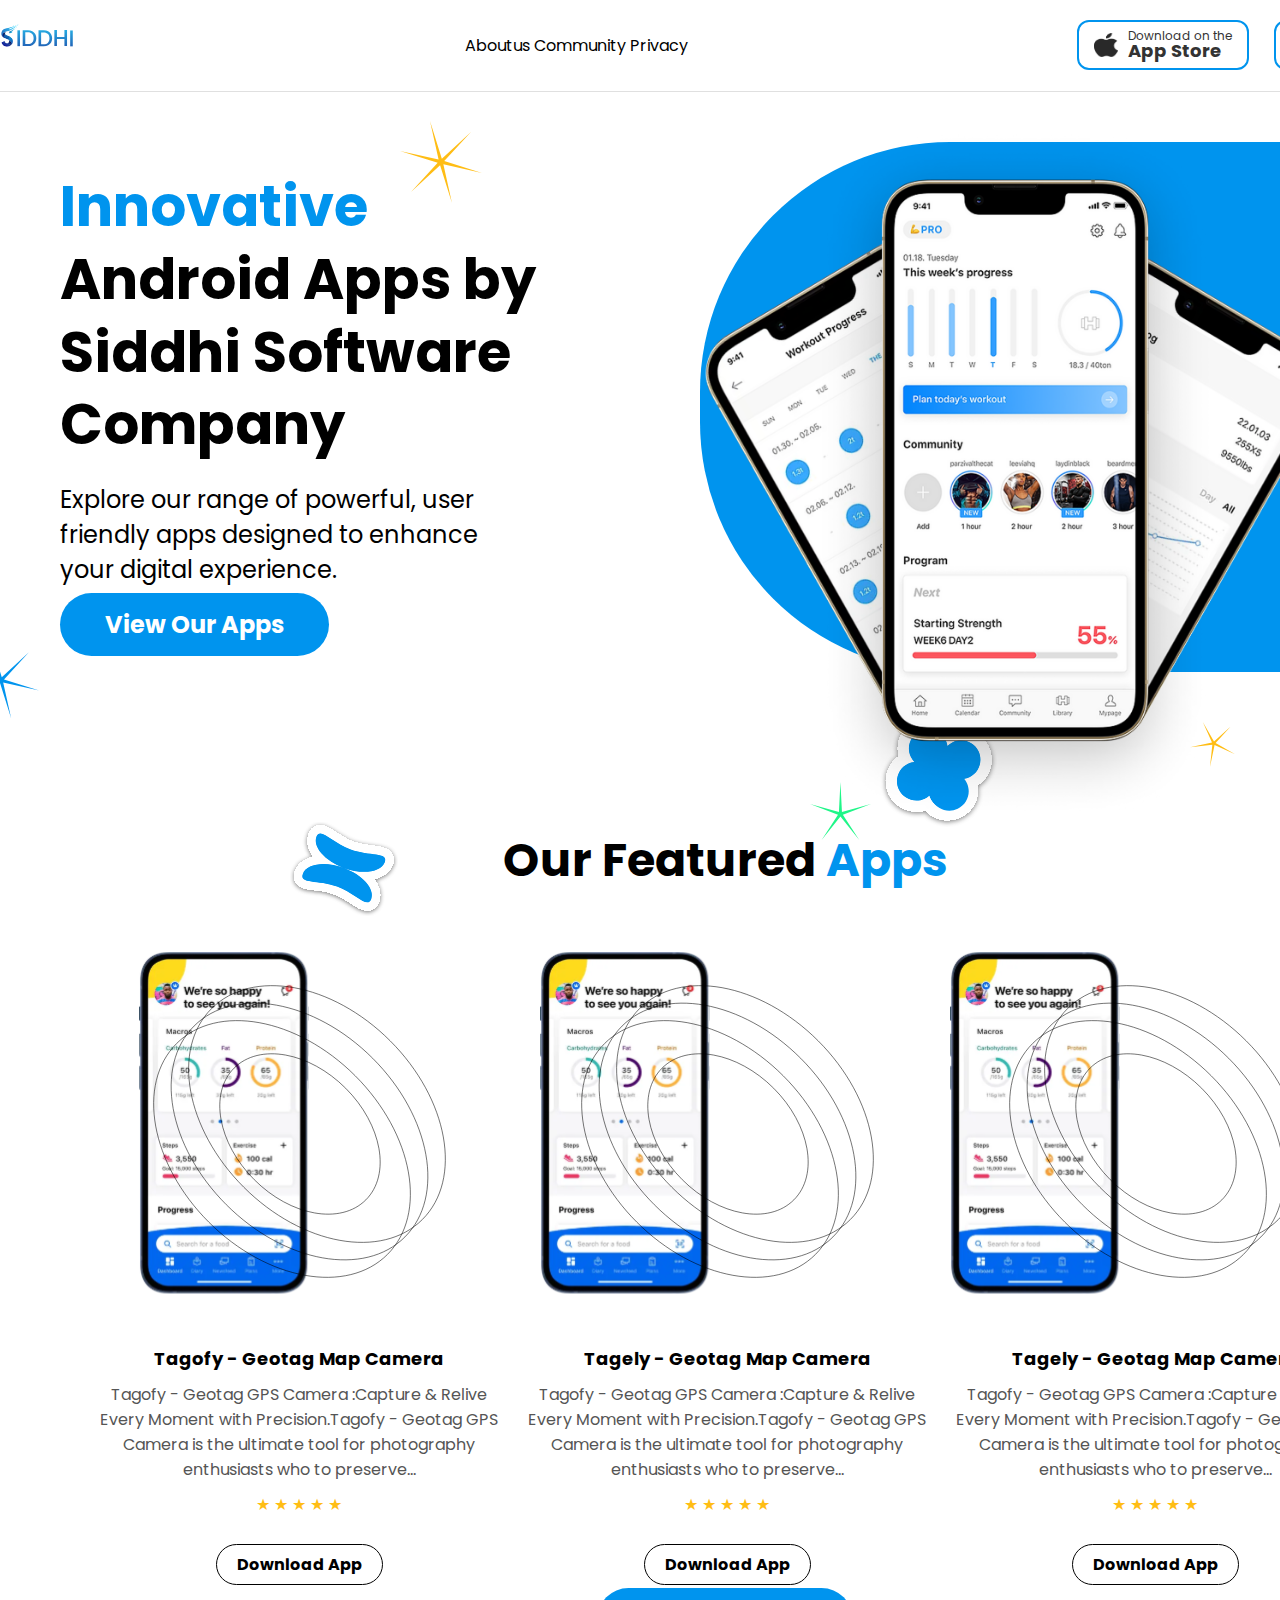
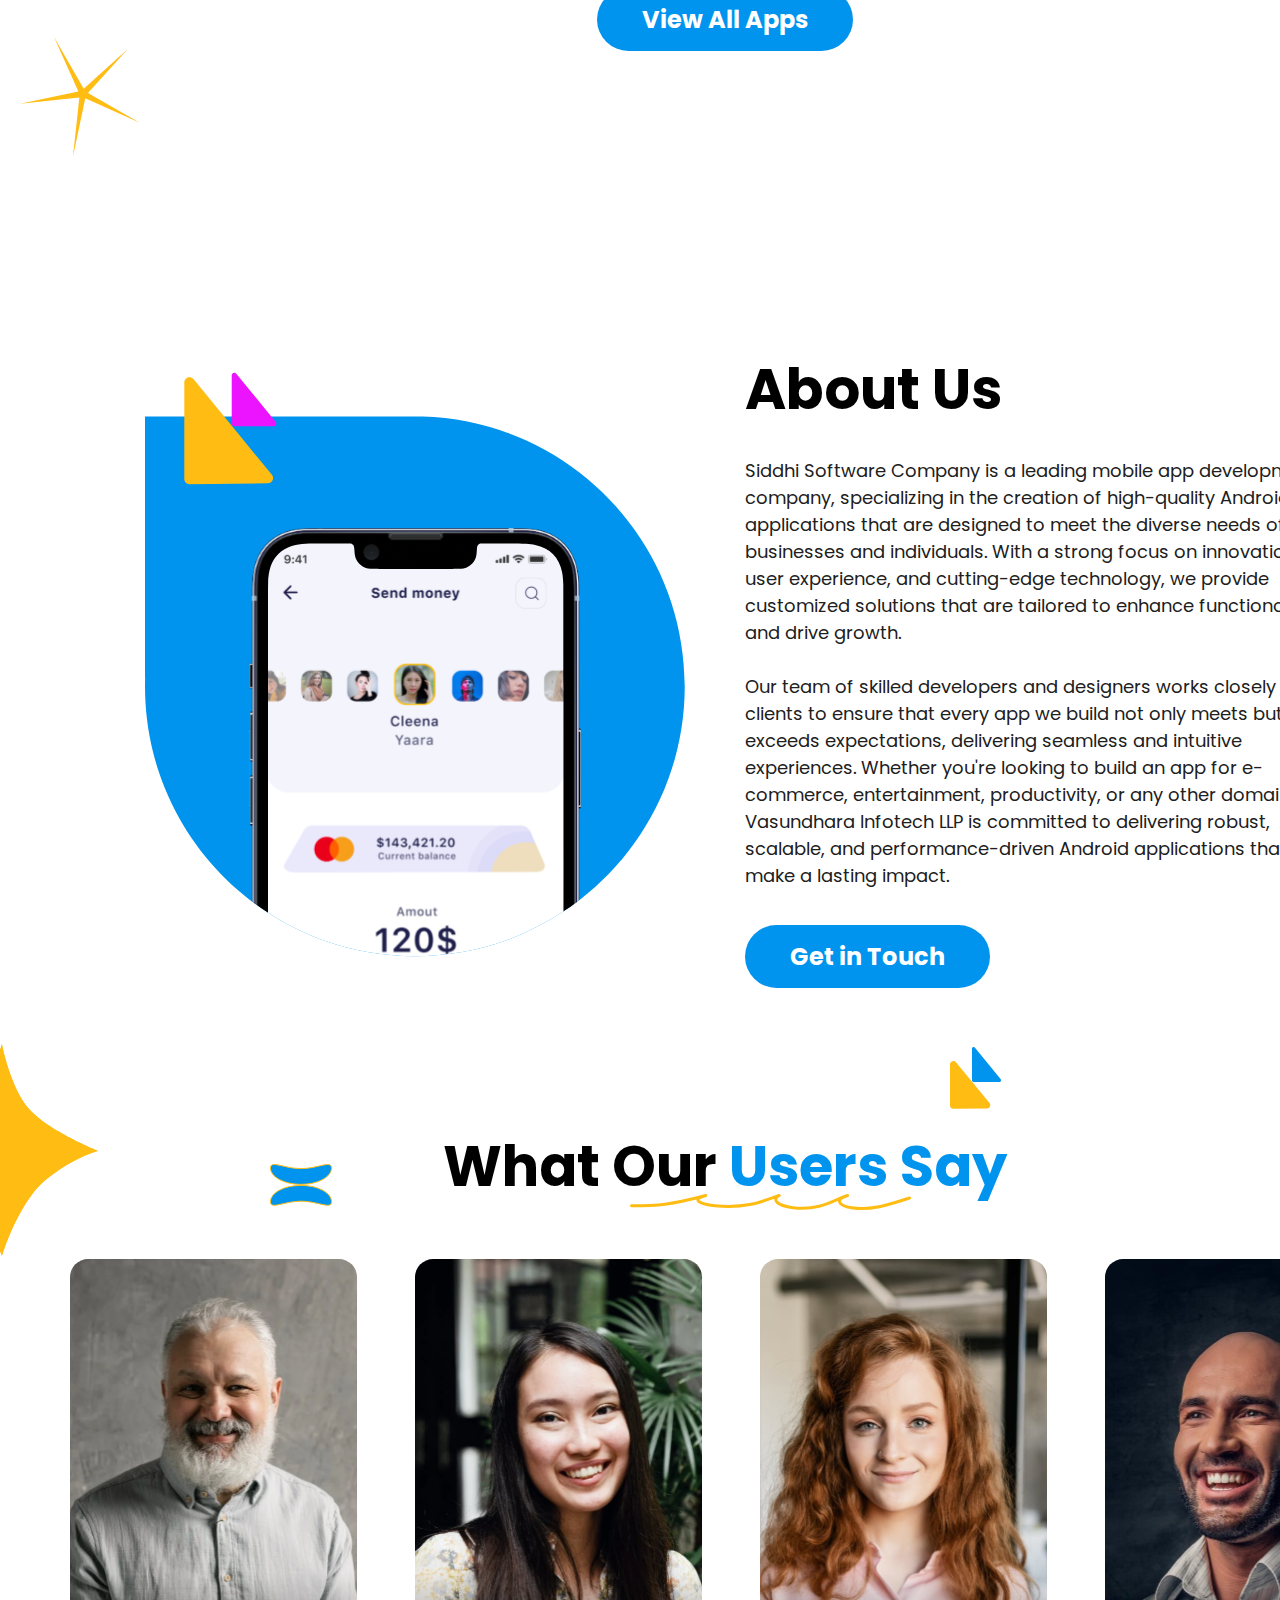
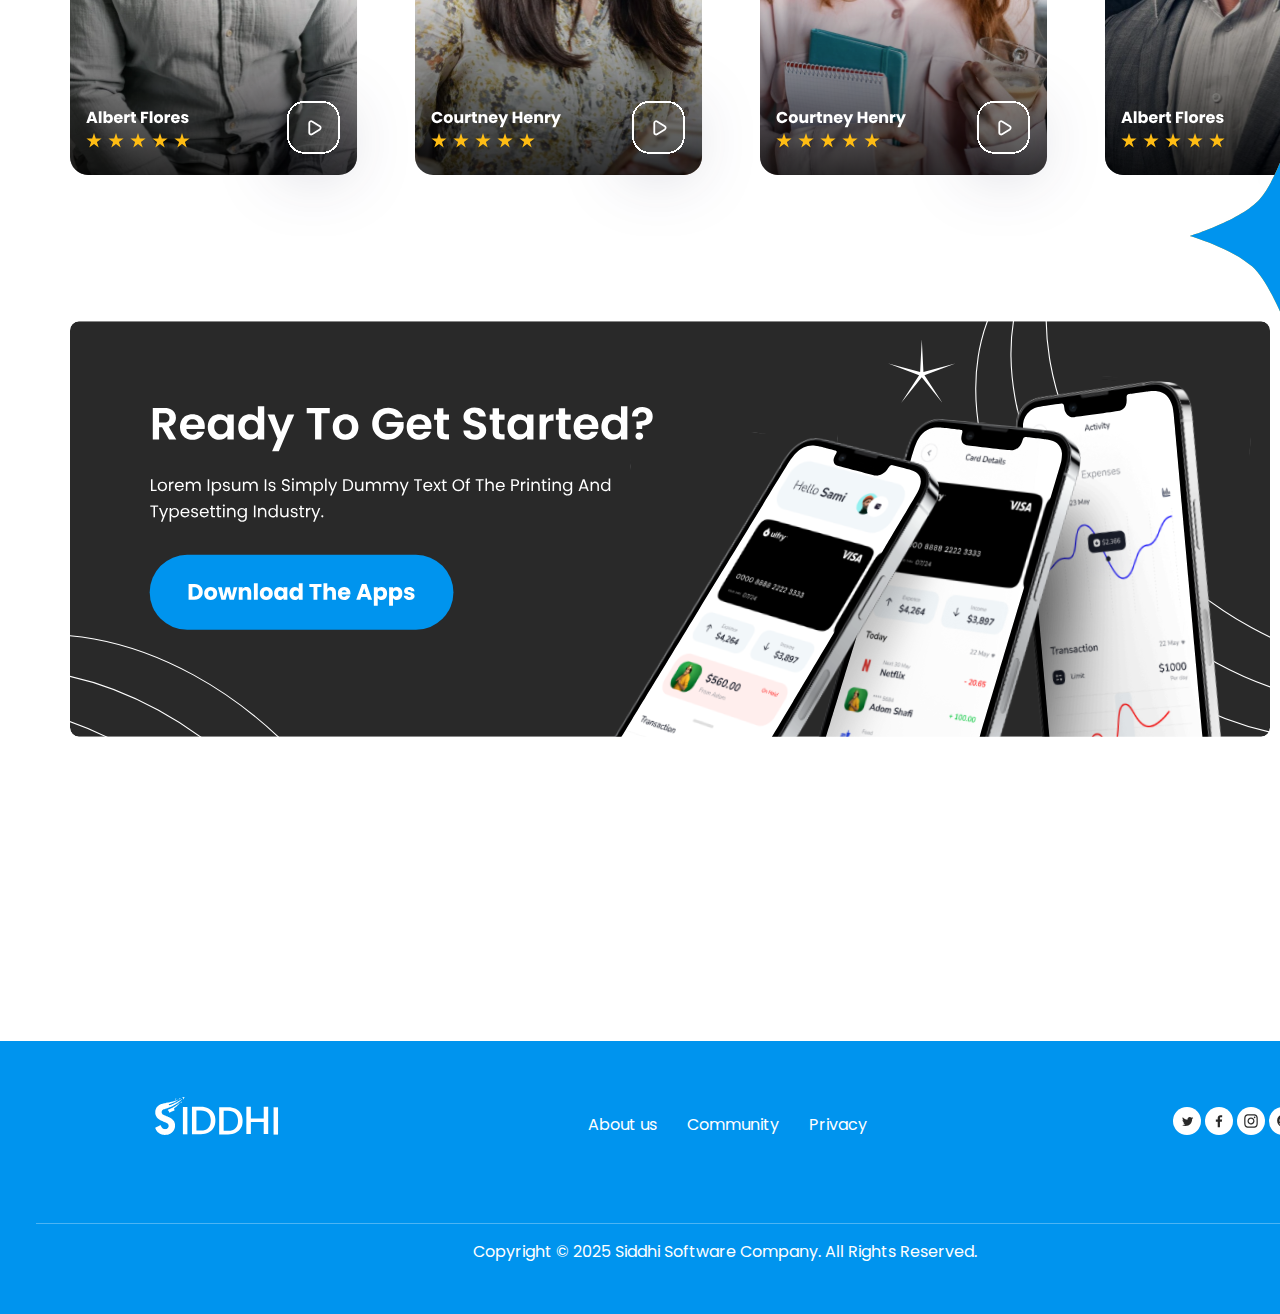
<file: index.html>
<!DOCTYPE html>
<html lang="en">
<head>
  <meta charset="UTF-8" />
  <meta name="viewport" content="width=device-width, initial-scale=1.0" />
  <title>Siddhi Software Company</title>
  <link rel="stylesheet" href="style.css" />
  <link href="https://fonts.googleapis.com/css2?family=Poppins:wght@400;600;700&display=swap" rel="stylesheet">
</head>
<body>
  <!-- Header Section -->
  <header class="header">
    <div class="container nav">
      <h1 class="logo"><img src ="siddhilogo.svg"></h1>
      <div class="navthree">
            
                Aboutus 
                Community
                Privacy
        
        </div>  
      <div style="display: flex; gap:25px;">
            <!-- App Store Button -->
             <a href="#" 
             style="display:inline-flex; align-items:center; border:2px solid rgba(0, 148, 238, 1); border-radius:12px; padding:8px 15px; text-decoration:none; color:#333; font-family:Arial, sans-serif; background-color:white;">
    
         <!-- Apple Logo -->
          <img src="appstore.png" 
         alt="Apple Logo" 
         style="width:24px; height:24px; margin-right:10px; ">
    
          <!-- Text -->
          <div style="display:flex; flex-direction:column; line-height:1;">
                <span style="font-size:12px;">Download on the</span>
                  <span style="font-size:18px; font-weight:bold;">App Store</span>
          </div>
              </a>
             <!-- Play Store Button -->
                <a href="#" style="display:inline-flex; align-items:center; border:2px solid rgba(0, 148, 238, 1); border-radius:12px; padding:8px 15px; text-decoration:none; color:#333; font-family:Arial, sans-serif; background-color:white;">
    
              <!-- Play Store Icon -->
               <img src="playstore.png" alt="Google Play Icon" style="width:28px; height:28px; margin-right:10px;">

                <!-- Text -->
               <div style="display:flex; flex-direction:column; line-height:1;">
                   <span style="font-size:12px;">Download on the</span>
                         <span style="font-size:18px; font-weight:bold;">Play Store</span>
             </div>
              </a>
        </div>
    </div>
    </div>
  </header>

  <!-- Hero Section -->
   <img src="Star.svg" class="star1">
    <div class="container hero-content">
      <div class="hero-text">
        <br><br>
        <h2 style="color: rgba(0, 148, 238, 1); margin-top: 30px;">Innovative <br><span>Android Apps by <br>Siddhi Software <br>Company</span></h2>
        <p>Explore our range of powerful, user<br>friendly apps designed to enhance <br>your digital experience.</p>
        <a href="#" class="btn-primary">View Our Apps</a>
      </div>
      <div class="hero-img">
        <img src="fitbro.png" alt="App Preview"> </div>
        <div class="curved-box"></div>
    </div>
    <img src="Star 2.svg">
    <img style="position: absolute; margin-left: 1150px; margin-top:80px ;" src="Star 6.svg" >
    <img style="position: absolute; margin-left: 840px; margin-top:70px ;" src="Group 30.svg">
    <img style="position: absolute; margin-left: 770px; margin-top:140px ;" src="Star 5.svg">
    <img style="position: absolute; margin-left:250px; margin-top:180px ;" src="Group 28.svg">

  <!-- Featured Apps -->
       <img style="position: absolute; margin-left: 99px; margin-top:310px ;" src="image 6.svg">
       <img style="position: absolute; margin-left: 500px; margin-top:310px ;" src="image 6.svg">
       <img style="position: absolute; margin-left: 910px; margin-top:310px ;" src="image 6.svg">
  <section class="featured">
    <div class="container">
      <h2 style="margin-top: 100px;">Our Featured <span>Apps</span></h2>
     <div style="gap:100px;"></div>
      <div class="app-grid">
        <div class="app-card">
          <img src="phone bg.svg" alt="App Preview">
          <h3>Tagofy - Geotag Map Camera</h3>
          <p>Tagofy - Geotag GPS Camera :Capture & Relive <br> Every Moment with Precision.Tagofy - Geotag GPS <br>
             Camera is the ultimate tool for photography<br>enthusiasts who to preserve...</p>
          <div class="stars">★  ★  ★  ★  ★</div>
          <br>
          <a href="#" class="btn-secondary">Download App</a>
        </div>

        <div class="app-card">
          <img src="phone bg.svg" alt="App Preview">
          <h3>Tagely - Geotag Map Camera</h3>
          <p>Tagofy - Geotag GPS Camera :Capture & Relive <br> Every Moment with Precision.Tagofy - Geotag GPS <br>
             Camera is the ultimate tool for photography<br>enthusiasts who to preserve...</p>
          <div class="stars">★  ★  ★  ★  ★</div>
          <br>
          <a href="#" class="btn-secondary">Download App</a>
        </div>

        <div class="app-card">
          <img src="phone bg.svg" alt="App Preview">
          <h3>Tagely - Geotag Map Camera</h3>
           <p>Tagofy - Geotag GPS Camera :Capture & Relive <br> Every Moment with Precision.Tagofy - Geotag GPS <br>
              Camera is the ultimate tool for photography<br>enthusiasts who to preserve...</p>         
               <div class="stars">★  ★  ★  ★  ★</div>
               <br>
          <a href="#" class="btn-secondary">Download App</a>
        </div>
         </div>
        <br>
      <a href="#" class="btn-primary center">View All Apps</a>
    </div>
  </section>
            <img style="position: absolute ; margin-left: 20px;"  src="Star 9.svg">


  

  <!-- About Us -->
   <br><br>
   <section class="about-section">
      <div class="about-img"><img src="Group 48095448.svg" alt="App UI"></div>
      <div class="about-text">
        <h2>About Us</h2>
        <br>
        <p>
          Siddhi Software Company is a leading mobile app development <br>
          company, specializing in the creation of high-quality Android <br>
          applications that are designed to meet the diverse needs of <br>
          businesses and individuals. With a strong focus on innovation,<br> 
          user experience, and cutting-edge technology, we provide <br>
          customized solutions that are tailored to enhance functionality<br> and drive growth. 
          <br><br>
          Our team of skilled developers and designers works closely with <br>
          clients to ensure that every app we build not only meets but <br>
           exceeds expectations, delivering seamless and intuitive<br>
            experiences. Whether you're looking to build an app for e-<br>
            commerce, entertainment, productivity, or any other domain,<br>
             Vasundhara Infotech LLP is committed to delivering robust,<br>
              scalable, and performance-driven Android applications that<br>
               make a lasting impact.
        </p>
       <br><br>
        <a href="#" class="btn-primary">Get in Touch</a>
      </div>
   </section>

    <!-- Testimonials -->
     <img style="position: absolute; margin-left: 950px;" src="Group 48095447.svg">
       <img style="position: absolute;" src="Rectangle 99.svg">
       <img style="position: absolute; margin-left: 270px; margin-top:120px ;" src="Group 18.svg">
       <img style="position: absolute; margin-left: 630px; margin-top:150px ;" src="Background illustration.svg">

  <section class="testimonials">
    <div class="container">
      <h2>What Our <span>Users Say</span></h2>
      <div class="testimonial-grid">
        
          <img src="1.svg" alt="User">
          <img src="2.svg" alt="User">
          <img src="3.svg" alt="User">
          <img src="4.svg" alt="User">
          <img style="position:absolute;margin-left: 1120px; margin-top: 470px;" src="Rectangle 98.svg">
           <img style="position: absolute; height: 1200px;width: 1200px; margin-top: 270px;"src="Frame.svg">
      </div>
    </div>
    </section>
    
  <!-- Footer -->
  <footer class="footer">
    <div class="footer-content">
      <div class="logo"><img src="Group 1.svg"></div>
  
      <ul class="footer-links">
        <li><a href="#">About us</a></li>
        <li><a href="#">Community</a></li>
        <li><a href="#">Privacy</a></li>
      </ul>

      <div class="social-icons">
        <a href="#"><img src="twitter.svg" alt="Facebook"></a>
        <a href="#"><img src="logo facebook.svg" alt="Twitter"></a>
        <a href="#"><img src="insta.svg" alt="Instagram"></a>
        <a href="#"><img src="git.svg" alt="Instagram"></a>
        </div>
    </div>
    <br><br>
    <hr>

    <p class="footer-bottom">
      Copyright © 2025 Siddhi Software Company. All Rights Reserved.
    </p>
  </footer>



</body>
</html>
</file>
<file: style.css>
* {
  margin: 0;
  padding: 0;
  box-sizing: border-box;
  font-family: "Poppins", sans-serif;
}

.container {
  max-width: 1500px;
  margin: auto;  
}
body{
  position: absolute;
}

/* HEADER */
.header {
  background:rgba(255, 255, 255, 1);
  padding: 20px 0;
  border-bottom: 1px solid rgba(255, 255, 255, 1);
  box-shadow: 0px 1px rgba(0, 0, 0, 0.12);
  width:1450px;

}
.nav {
  display: flex;
  justify-content: space-between;
  align-items: center;
}

.nav-links {
  display: flex;
  justify-content: center;
  gap: 40px; /* space between links */
  margin-left: 500px;
  font-weight: bold;
}

.nav-links a {
  text-decoration: none;

  font-size: 24px;
  font-weight: 500;
  transition: color 0.3s ease;
}

.nav-links a:hover {
  color: rgba(0, 148, 238, 1);
}
.hide
{
  display: flex; gap:30px;margin-right: 50px;
}
.sidebar
  {
    display: none;
  }
  .open{
  display: none;
  
  }
 


@media (max-width:350px) {
  .logoo
  {
    margin-top: 50px;
  }

 .hide{
    display: none;
  }
  
  .nav-links
  {
    display: none;
  }
  .open {
  font-size: 20px;
  padding: 10px 20px;
  border: none;
  background: #3498db;
  color: white;
  cursor: pointer;
  margin-left: 1100px;
  display: block;
}
.sidebar {
  position: fixed;
  right: -350px;
  top: 0;
  width: 250px;
  height: 400px;
  background: white;
  box-shadow: -5px 0 10px rgba(0,0,0,0.4);
  padding: 20px;
  display: flex;
  flex-direction: column;
  gap: 25px;
  transition: right 0.3s ease;
  z-index: 999;
}

.sidebar a {
  text-decoration: none;
  font-size: 30px;
  color: black;
}

.close {
  align-self: flex-end;
  background: none;
  border: none;
  font-size: 40px;
  cursor: pointer;
}




}

/* HERO */
.star1
{
    margin-left: 400px;
    margin-top: 30px;
    position:absolute;
}

.hero-content {
  display: flex;
  align-items: center;
  justify-content: space-between;
}
.hero-text
{
margin-left: 60px;
}
.hero-text h2 {
  font-size: 56px;
  line-height: 1.3;
}
.hero-text span {
  color:black;
}
.hero-text p {
  margin: 20px 0;
  font-size: 24px;
}
.btn-primary {
  background:rgba(0, 148, 238, 1);
  color: rgba(255, 255, 255, 1);;
  padding: 15px 45px;
    border: none;
  border-radius: 50px;
  text-decoration: none;
    font-weight: bold;
    font-size: 24px;

}

.hero-img img{

     width: 650px;
      height: 700px;
      position: absolute;
      top: 10.5%;
      left: 70%;
      transform: translate(-50%, -50%);
      z-index: 2;
}

@media (max-width:350px)
{
  .hero-img img{top:8%; left: 60%;}
}


.curved-box
{
  position: absolute;
  width:750px;
  height: 530px;
  background-color: rgba(0, 148, 238, 1);
  border-top-left-radius: 250px;
  border-bottom-left-radius:250px;
  margin-top: 80px;
  left: 700px;
}

@media(max-width:350px)
{
  .curved-box{left:600px;width:850px;}
}

/* FEATURED APPS */
.featured {
  text-align: center;
  top: 80%;
  
}
.featured h2 {
  font-size: 46px;
  margin-bottom: 40px;
}
.featured h2 span {
  color: rgba(0, 148, 238, 1);;
}
.app-grid {
  display: flex;
  margin-left: 100px;
  gap: 30px;
}


@media (max-width:350px)
{
  .app-grid{flex-direction: column;align-items:stretch; display: flex; }
}


.app-card
{
  position: relative;
}

@media (max-width: 350px) {
  .app-card {
  position: relative; /* very important */
  width: 370px;
  height: 370px;
  
}

.app-card img 
{
  position: absolute;
  width: 100%;
  height: 100%;
  
}

}

.app-card h3 {
  font-size: 18px;
  margin: 10px 0;
  
}
.app-card p {
  font-size: 16px;
  color: #555;
}


.Para{
  position: absolute;
}

@media(max-width:350px)
{
  .Para{
    height: 220px;
    width:400px;
    background-color: transparent;
    margin-left: 600px;
    margin-top: 80px;

}
}
.Paraa{
  position: absolute;
}
@media(max-width:350px)
{
  .Paraa{
    height: 220px;
    width:400px;
    background-color: transparent;
    margin-left: 180px;
    margin-top: 80px;
}
}

@media(max-width:350px)
{
  .exchange{
  margin-left:450px;}
}


.stars {
  color:  rgba(255, 189, 20, 1);
  margin: 10px 0;
}
.btn-secondary {
  background: transparent;
  border: 1px solid ;
  color:black;
  padding: 8px 20px;
  border-radius: 50px;
  text-decoration: none;
  font-weight: 500;
  font-weight: bold;
}
.btn-secondary:hover {
  background: black;
  color: rgba(255, 255, 255, 1);;
  
}


/* ABOUT */

.about-section {
  display: flex; 
  padding: 60px 10%;
  gap: 30px;
  margin-top: 200px;

}
@media (max-width:350px)
{
  .about-section {
   padding: 20px 5%;
  

}
}

.about-img img {
  width: 540px;
  height:630px;
}

@media (max-width:350px)
{
  .about-img img{ width: 500px;
  height:600px;}
}



.about-text
{
  position: absolute;
  margin-left: 600px;
}

@media (max-width:350px)
{
  .about-text{margin-left: 520px;}
}




.about-text h2 {
  font-size: 56px;
  display: flex;
}
.about-text p {
  display: flex;
    color: rgba(32, 32, 32, 1);
     font-size: 18px;
}



/* TESTIMONIALS */
.testimonials {
  text-align: center;
  padding: 80px 0;

}
.testimonials h2 {
  font-size: 56px;
  margin-bottom: 40px;
}
.testimonials h2 span {
  color: rgba(0, 148, 238, 1);;
}
.testimonial-grid {
  display: grid;
  grid-template-columns: repeat(auto-fit, minmax(250px, 1fr));
  margin-left: 70px;
  margin-top: 50px;
}
@media(max-width:350px)
{
    .testimonial-grid{ 
    display: grid;
    grid-template-columns: repeat(2, 1fr); /* 2 columns */
    gap: 70px; /* space between images */
    width: 300px; /* optional */
    margin-left:350px;
    position: relative;
  }
}

.one
{
  position:absolute;
  margin-left: 10px;
  margin-top: 430px;
}

.two
{
  position:absolute;
  margin-left: 360px;
  margin-top: 430px;
}
@media(max-width:350px)
{
  .two
  {
    height: 100px;
    width: 200px;
    background-color:transparent;
    margin-top: 430px;
    margin-left: 350px;
  }
}
.three
{
  position:absolute;
  margin-left: 710px;
  margin-top: 430px;
}

@media(max-width:350px)
{
  .three
  {
    height: 100px;
    width: 200px;
    background-color:transparent;
    margin-top: 1020px;
    margin-left: 0px;
  }
}
.set{
  position: absolute;
}

@media(max-width:350px)
{
  .set{
    
    margin-top: 590px;
    right:1000px;
  }
}

.four
{
position:absolute;
  margin-left: 1060px;
  margin-top: 430px;
}
@media(max-width:350px)
{
  .four
  {
    height: 100px;
    width: 200px;
    background-color:transparent;
    margin-top: 1020px;
    margin-left: 350px;
  }
}
.sett
{
  position: absolute;
}

@media(max-width:350px)
{
  .sett{
    margin-top: 590px;
    right:990px
    
  }
}


.star{
  color:rgba(255, 189, 20, 1);
  font-size: 23px;
}

.play-button {
  position: absolute;
  width: 52px;
  height: 52px;
  background: transparent;
  border-radius: 12px;
  display: flex;
  justify-content: center;
  align-items: center;
  border: 2px solid rgba(255, 255, 255, 1);
  box-shadow: inset 1px 1px 3px rgba(255,255,255,0.1),inset -1px -1px 3px rgba(0,0,0,0.6);
}

.triangle {
  width: 0;
  height: 0;
  border-left: 8px solid rgba(255, 255, 255, 1);
  border-top: 5px solid transparent;
  border-bottom: 5px solid transparent;
}
 /*black box */
 .blackbox
 {
 position: absolute;
width: 1300px;
height: 430px;
border-radius: 9.39px;
background: rgba(41, 41, 41, 1);
margin-left: 80px;
margin-top: 80px;
 }

 @media (max-width:310px)
 {
   .blackbox{margin-left:30px;width: 1150px;}

 }

 .iphone
 {
  position: absolute;margin-left:660px; width:600px; margin-top: 63px;
 }

@media(max-width:350px)
 {
   .iphone{margin-left:630px; width:500px;margin-top: 125px;}

 }



/* FOOTER */
.footer {
  background-color:rgba(0, 148, 238, 1);
  color: rgba(255, 255, 255, 1);
  text-align: center;
  padding: 50px 0px;
  font-family: 'Poppins', sans-serif;
  margin-top: 50%;
  
}


.footer-content {
  display: flex;
  align-items: center;
  justify-content: space-around;
}


/* Links */
.footer-links {
  list-style: none;
  display: flex;
  gap: 30px;
 
}




.footer-links a {
  text-decoration: none;
  color:rgba(255, 255, 255, 1);
}
.social-icons
{
  gap:30px;
}
@media(max-width:350px)
{
.social-icons{margin-right: 180px;}
}


/* Divider line */
.footer hr {
  border: none;
  border-top: 1px solid rgba(255, 255, 255, 0.3);
  margin: 15px auto;
  width: 95%;
}

.footer-bottom
{
   color:rgba(255, 255, 255, 1);
}

@media (max-width:350px)
{
  .footer-bottom{margin-right: 90px;}
}
</file>
